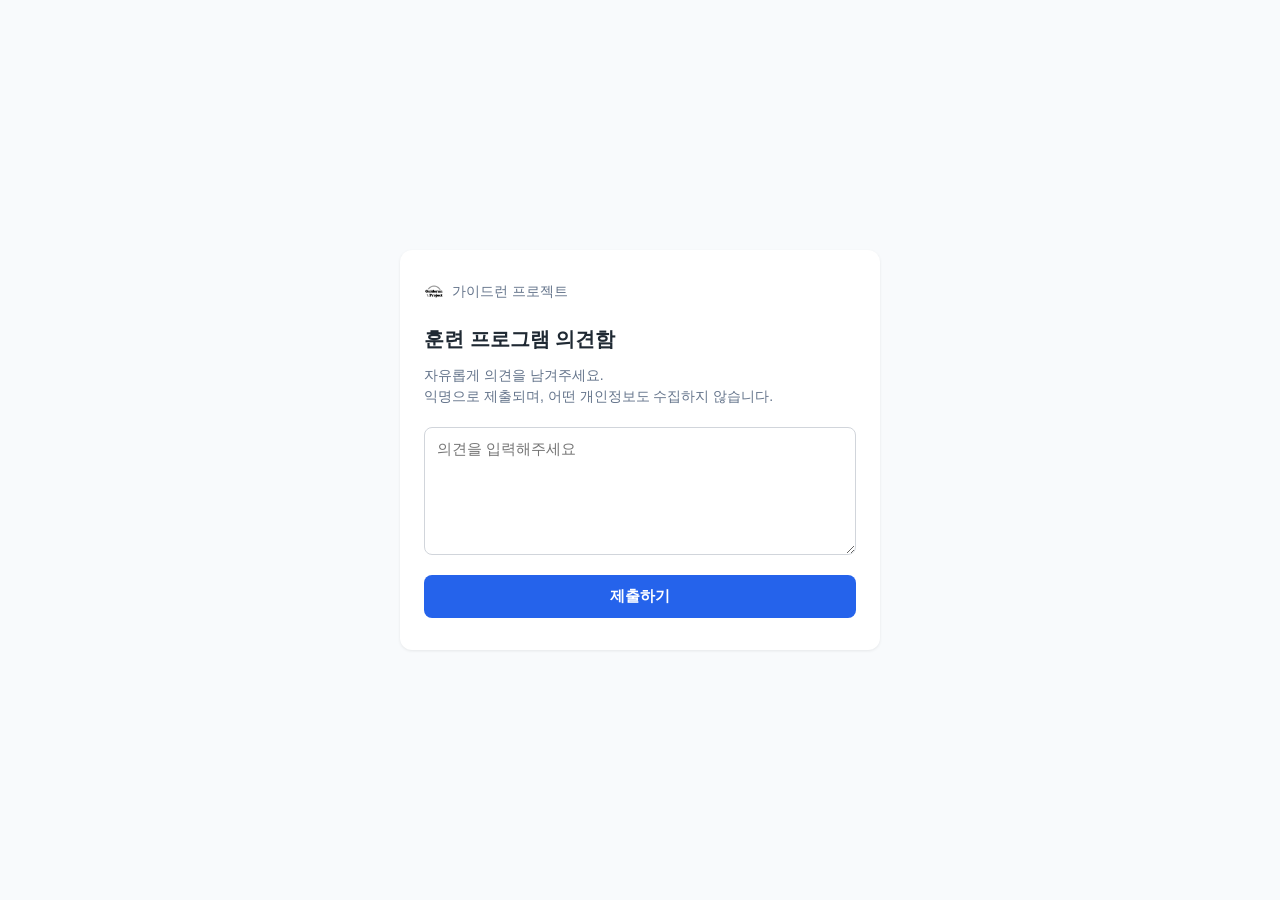
<file: index.html>
<!DOCTYPE html>
<html lang="ko">
<head>
  <meta charset="UTF-8">
  <meta name="viewport" content="width=device-width, initial-scale=1.0">
  <meta name="robots" content="noindex, nofollow">
  <title>가이드런 프로젝트 - 의견함</title>
  <link rel="icon" href="/service_logo_black.png">
  <link rel="apple-touch-icon" href="/service_logo_black.png">
  <link rel="stylesheet" href="/styles.css">
</head>
<body>
  <main class="card">
    <header class="brand">
      <img src="/service_logo_black.png" alt="" class="brand-icon">
      <span class="brand-name">가이드런 프로젝트</span>
    </header>

    <h1>훈련 프로그램 의견함</h1>
    <p class="guide">
      자유롭게 의견을 남겨주세요.<br>
      익명으로 제출되며, 어떤 개인정보도 수집하지 않습니다.
    </p>

    <form id="feedback-form">
      <textarea
        id="feedback"
        name="feedback"
        rows="6"
        placeholder="의견을 입력해주세요"
        required
      ></textarea>

      <div class="visually-hidden">
        <label for="website">웹사이트</label>
        <input type="text" id="website" name="website" tabindex="-1" autocomplete="off">
      </div>

      <button type="submit" id="submit-button">제출하기</button>
    </form>

    <p id="result-message" class="result-message" hidden></p>
  </main>

  <script src="/app.js" defer></script>
</body>
</html>
</file>
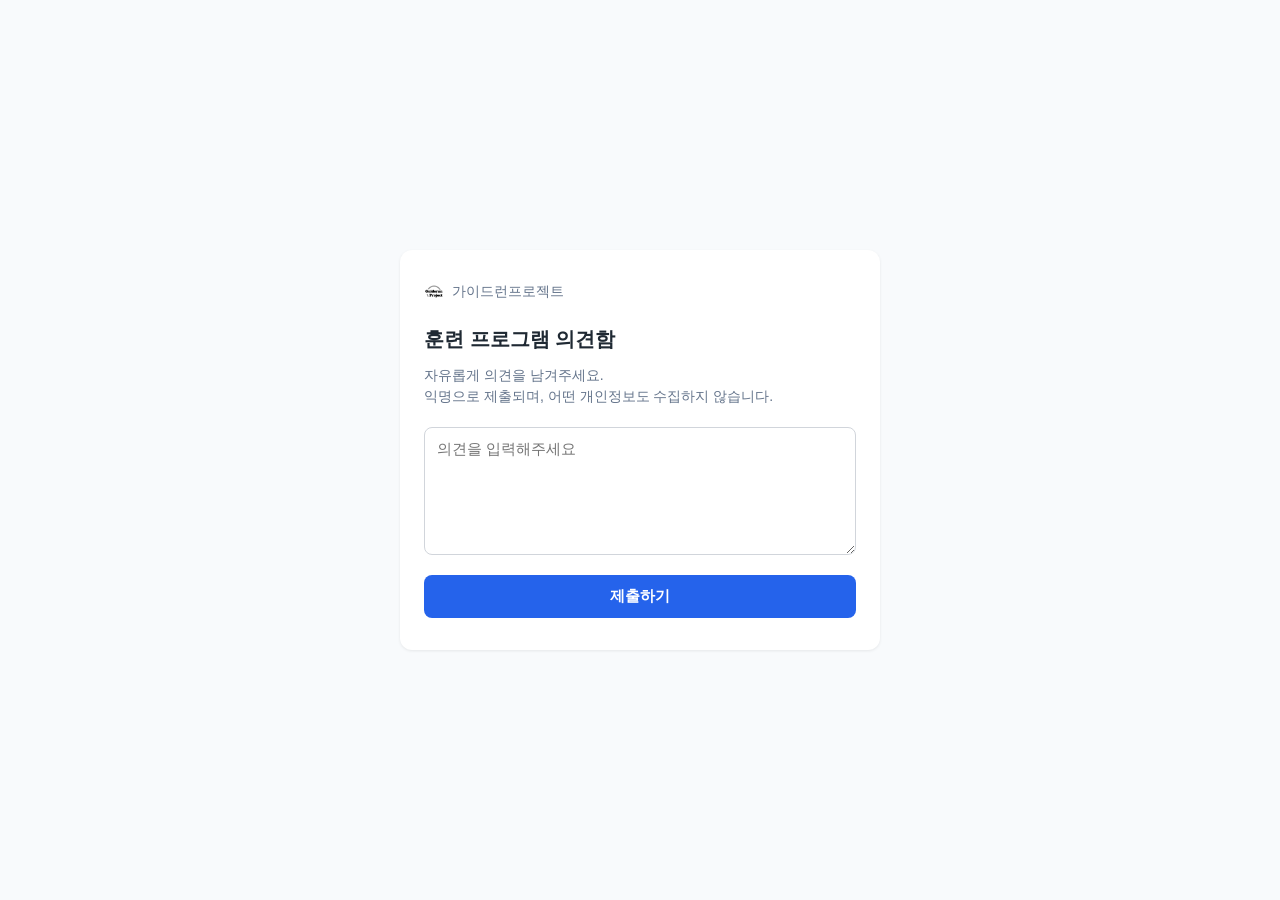
<file: public/index.html>
<!doctype html>
<html lang="ko">
  <head>
    <meta charset="UTF-8" />
    <meta name="viewport" content="width=device-width, initial-scale=1.0" />
    <meta name="robots" content="noindex, nofollow" />
    <title>가이드런프로젝트 - 의견함</title>
    <link rel="icon" href="/service_logo_black.png" />
    <link rel="apple-touch-icon" href="/service_logo_black.png" />
    <link rel="stylesheet" href="/styles.css" />
  </head>
  <body>
    <main class="card">
      <header class="brand">
        <img src="/service_logo_black.png" alt="" class="brand-icon" />
        <span class="brand-name">가이드런프로젝트</span>
      </header>

      <h1>훈련 프로그램 의견함</h1>
      <p class="guide">
        자유롭게 의견을 남겨주세요.<br />
        익명으로 제출되며, 어떤 개인정보도 수집하지 않습니다.
      </p>

      <form id="feedback-form">
        <textarea
          id="feedback"
          name="feedback"
          rows="6"
          placeholder="의견을 입력해주세요"
          required
        ></textarea>

        <div class="visually-hidden">
          <label for="website">웹사이트</label>
          <input
            type="text"
            id="website"
            name="website"
            tabindex="-1"
            autocomplete="off"
          />
        </div>

        <button type="submit" id="submit-button">제출하기</button>
      </form>

      <p
        id="result-message"
        class="result-message"
        hidden
        aria-live="polite"
        role="status"
      ></p>
    </main>

    <script src="/app.js" defer></script>
  </body>
</html>
</file>
<file: styles.css>
:root {
  --accent: #2563eb;
  --bg: #f8fafc;
  --text: #1f2933;
}

* {
  box-sizing: border-box;
}

body {
  margin: 0;
  min-height: 100vh;
  display: flex;
  align-items: center;
  justify-content: center;
  background: var(--bg);
  color: var(--text);
  font-family: -apple-system, BlinkMacSystemFont, "Segoe UI", Roboto, sans-serif;
  padding: 24px;
}

.card {
  width: 100%;
  max-width: 480px;
  background: #fff;
  border-radius: 12px;
  padding: 32px 24px;
  box-shadow: 0 1px 3px rgba(0, 0, 0, 0.08);
}

.brand {
  display: flex;
  align-items: center;
  gap: 8px;
  margin-bottom: 24px;
}

.brand-icon {
  width: 20px;
  height: 20px;
}

.brand-name {
  font-size: 14px;
  color: #64748b;
}

h1 {
  font-size: 20px;
  margin: 0 0 12px;
}

.guide {
  font-size: 14px;
  color: #64748b;
  line-height: 1.5;
  margin: 0 0 20px;
}

textarea {
  width: 100%;
  padding: 12px;
  font-size: 15px;
  border: 1px solid #d1d5db;
  border-radius: 8px;
  resize: vertical;
  font-family: inherit;
}

button {
  display: block;
  width: 100%;
  margin-top: 16px;
  padding: 12px;
  font-size: 15px;
  font-weight: 600;
  color: #fff;
  background: var(--accent);
  border: none;
  border-radius: 8px;
  cursor: pointer;
}

button:disabled {
  opacity: 0.6;
  cursor: not-allowed;
}

.result-message {
  margin-top: 16px;
  font-size: 14px;
  text-align: center;
}

.visually-hidden {
  position: absolute;
  width: 1px;
  height: 1px;
  overflow: hidden;
  clip: rect(0 0 0 0);
  white-space: nowrap;
}
</file>
